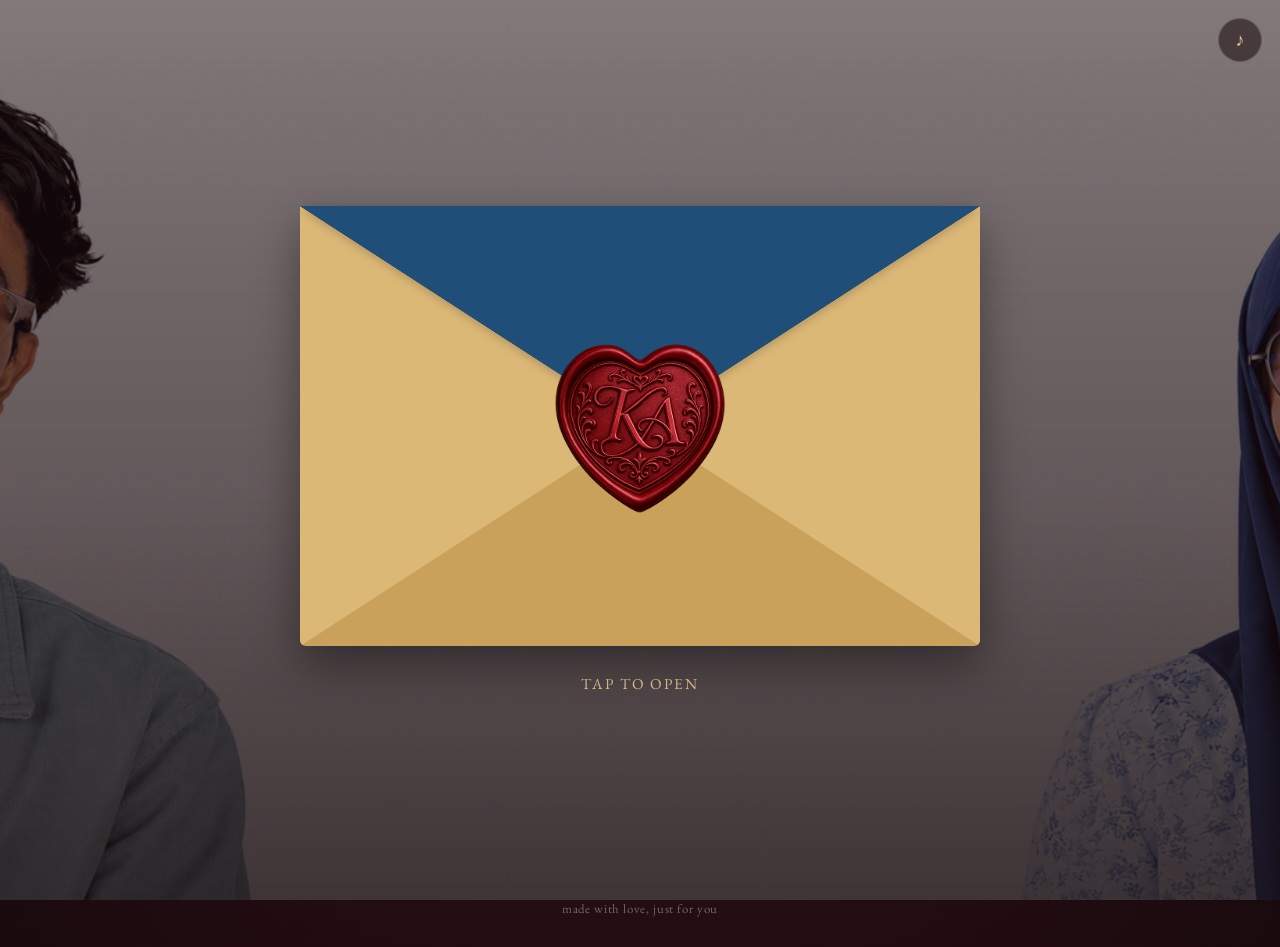
<file: index.html>
<!DOCTYPE html>
<html lang="en">
<head>
<meta charset="UTF-8">
<meta name="viewport" content="width=device-width, initial-scale=1.0, maximum-scale=1.0, user-scalable=no">
<title>For You</title>
<link rel="preconnect" href="https://fonts.googleapis.com">
<link href="https://fonts.googleapis.com/css2?family=Cormorant+Garamond:ital,wght@0,400;0,500;0,600;1,400&family=Parisienne&family=EB+Garamond:ital@0;1&family=UnifrakturMaguntia&display=swap" rel="stylesheet">
<link rel="stylesheet" href="styles.css">
</head>
<body>

<div class="page-bg">
    <picture>
        <!-- Mobile -->
        <source
            media="(max-width: 768px)"
            srcset="AnisKhai/Side_by_side_blue2.png">

        <!-- Desktop -->
        <img class="page-bg-img"
             src="AnisKhai/Side_by_side_blue5.png"
             alt="">
    </picture>
</div>

<div class="page-bg-overlay"></div>

<div class="petals" id="petals"></div>

<!-- background song -->
<audio id="bgMusic" src="AnisKhai/bgM_Until_I_Found_You_Cover_Violin.mp3" loop preload="auto"></audio>
<button class="music-toggle" id="musicToggle" aria-label="Toggle music" title="Toggle music">♪</button>

<div class="stage" id="stage">
  <div>
    <div class="envelope-wrap" id="envelopeWrap">
      <div class="envelope" id="envelope">
        <div class="env-letter"></div>
        <div class="front pocket"></div>
        <div class="front flap"></div>
        <div class="seal">
          <img class="seal-img" src="AnisKhai/Love_seal_KA.png" alt=""
               onerror="this.style.display='none'; this.nextElementSibling.style.display='flex';">
          <div class="seal-placeholder">
            <span>your<br>photo</span>
          </div>
        </div>



      </div>
      <div class="hint">tap to open</div>
    </div>
  </div>
</div>

<div class="letter-page" id="letterPage">

    <div class="heart"
         id="toEnvelope"
         role="button"
         tabindex="0"
         title="Return to envelope">
        ♥
    </div>

    <div class="eyebrow">
        A LETTER FOR MY ONLY PRETTY PRINCESS
    </div>

    <h1 class="title">
        <div>Azmahanis </div> 
	<div>Binti Ahmad Loothpi </div>
    </h1> 
   


    <div class="divider"></div>

    <div class="body-text">
        <p>My dearest <span class="placeholder">Azmahanis,</span></p>

        
       <div class="letter">
   	<div> Selamat Ulang Tahun Sayangku. 🥰 </div>
    	<div>Sannah Helwah. Barakallah fii Umrik, Sayangku Azmahanis. ❤️✨ </div>
	<div>Semoga dipanjangkan umur, dimurahkan rezeki, dan dipermudahkan segala urusan untu mencapai apa yang diimpikan. 😇❤️
	     Semoga terus menjadi insan yang baik, anak yang baik dan solehah untuk ibu abah, kakak yang baik. 🥰❤️ 
	</div>


	<P>
	<div>Khai tahu Anis memang orang baik. Tapi kadang keadaan mencemburui kita yang memaksa untuk sedikit tegas dalam membuat sesuatu. Khai harap Anis terus sabar walau apa pun ya. 🥰🤗
	     Khai pun harap.. semoga Anis menjadi pasangan terbaik untuk Khai.. yang solehah untuk Khai.. yang solehot untuk Khai.. Khai sayanggggg Anis sangat sangat.. heheh muahhhhh 😘😘😘😘😘
	</div>
	</p>


	<p>
	<div>Sayang, walaupun hubungan kita baru je setahun kan. Tapi nii tahun kedua kita sambut hari jadi Anis macam nii. 😊❤️
	     Tapi tkpa laa.. dah memang lumrah keadaan kita macam nii kan. Khai akan terus sabar untuk tahun berikutnya. Khai harap satu hari nanti kita boleh sambut hari penting Anis pada hari yang sama. 🥺❤️
	</div>
	</p>


	<p>
	<div>Kita memilih diri kita antara satu sama lain. Kita pilih cara hidup kita dalam hubungan nii. 😇❤️
	     Semoga apa yang berlaku dalam hubungan kita nii berkekalan sampai bila pun ya 🥰❤️
	     Semoga sentiasa terus rasa teruja.. dalam perhubungan kita. Walau apa pun keadaan kita jaga sama-sama dan kita ja yang tahu apa yang kita buat apa yang jadi. Muahhhhh 😘❤️
	     Khai janji ya akan terus jaga hubungan kita dengan baik walau apa pun yang jadi ye sayangku. 🥺❤️ 
	</div>
	</p>


	<p>
	<div>Khai tak tahu dah nak tulis apa.. jujur cakap ada yang Khai recycle ayat tahun lepas 🤭❤️
	     Tapi apa pun.. Khai nak cakap terima kasih sangat dekat Anis. Anis layan Khai macam raja. 🤴❤️
	     Khai pun tak tahu kenapa.. terima kasih sangat bersyukur sangat Khai rasa.. Khai akan cuba sehabis baik untuk meratukan kamu, Azmahanis, puteri hati Khai sampai bila pun. 👸❤️
  	     Terima kasih sebab bagi ruang untuk kita sama-sama terus kuatkan hubungan ini dengan cara macam tuu.. Khai janji Khai akan jaga Anis sejak awal sejak kali pertama Khai ambil hak Anis🥺❤️
	     Semoga kita terus jaga semua nii sama-sama ya.. Khai bukan lelaki yang kuat bukan lelaki yang hebat. Tetapi dengan kepercayaan Anis.. Insyaallah Khai mampu terus kuat. 🤗❤️
	     Terima kasih Sayangku, Azmahanis.. jangan lupa selalu belanja nakal nakal dengan Khai ya.. heheh 🤭❤️.. Muahhhhh 😘😘😘😘😘
	</div>
	</p>


	<p>
	<div>Terima kasih.. selalu sabar dengan karenah Khai yang penuh dengan naik turun.. kadang macam budak 👦🏻❤️.. kadang macam ketua 👨🏻❤️..
	     Khai tkda kuasa untuk ubah cara Anis 🤗❤️.. apa yang Khai boleh buat tegur, tegur lagi, dan terus tegur.. sebab Khai sayanggggg sangat Anis. 😊❤️
	     Terima kasih jugak sebab percaya.. setiap tingkah laku Khai.. setiap keputusan yang Khai buat.. untuk kebaikan hubungan kita. 😇❤️
	     Orang cakap.. dalam hubungan mesti kena ada senda gurau.. ada marah.. ada gaduh.. itu yang kita cuba buat dan memang selalu macam tu pun🥺❤️
             Khai harap Anis tak bosan la dengan cara Khai yang macam tuu.. dan terus sabar dalam perhubungan kita 😊❤️
             Khai sayanggggg Anis sangat sangat 😘❤️
	</div>
	</p>


	<p>
             <center>TERIMA KASIH AZMAHANIS KERANA MEMILIH KHAIRUL AFZAN SEBAGAI PEMENANG DI HATI UNTUK BERSAMA SELAMANYA, INSYALLAH 😇❤️</center>
	</p>
</div>

        

        <p>
            Here's to another year of us. 😘❤️
        </p>
    </div>

 <div class="photos">

  <!-- Photo 1 -->
  <div class="polaroid">
    <div class="frame">
      <img class="photo front" src="AnisKhai/Polaroid1_OFD1.png" alt="Our First Date">
      <img class="photo back" src="AnisKhai/Polaroid1_OFD2.png" alt="Our First Date 2">
    </div>
    <span class="cap">Our First Date ❤️</span>
  </div>

  <!-- Photo 2 -->
  <div class="polaroid">
    <div class="frame">
      <img class="photo front" src="AnisKhai/Polaroid2_FM1.png" alt="Favorite Memory">
      <img class="photo back" src="AnisKhai/Polaroid2_FM2.png" alt="Favorite Memory 2">
    </div>
    <span class="cap">Favorite Memory 🥰</span>
  </div>

  <!-- Photo 3 -->
  <div class="polaroid">
    <div class="frame">
      <img class="photo front" src="AnisKhai/Polaroid3_AF1.png" alt="Forever & Always">
      <img class="photo back" src="AnisKhai/Polaroid3_AF2.png" alt="Forever & Always 2">
    </div>
    <span class="cap"> Always Forever 😇</span>
  </div>

  <!-- Photo 4 -->
  <div class="polaroid">
    <div class="frame">
      <img class="photo front" src="AnisKhai/Promise1.png" alt="Forever & Always">
      <img class="photo back" src="AnisKhai/KAkiss1.png" alt="Forever & Always 2">
    </div>
    <span class="cap"> Our Promise 👩‍❤️‍👨💋 </span>
  </div>

 <!-- Photo 5 -->
  <div class="polaroid">
    <div class="frame">
      <img class="photo front" src="AnisKhai/Promise2.png" alt="Forever & Always">
      <img class="photo back" src="AnisKhai/KAkiss2.png" alt="Forever & Always 2">
    </div>
    <span class="cap"> Our Promise 👩‍❤️‍👨💋 </span>
  </div>

</div>


  <div class="signoff"> — Khairul Afzan </div>

  <div class="more-wrap">
    <button class="more-btn" id="toGallery">our story so far →</button>
  </div>
</div>



<div class="gallery-page" id="galleryPage">
  <div class="eyebrow"> a little moment we spend together </div>
  <h1 class="title gallery-title">Our Tiny Gallery</h1>
  <div class="divider"></div>

  <div class="gallery-grid">

<!-- Gallery 1 -->
<div class="g-item">
    <div class="g-frame">
        <img id="gallery0" src="AnisKhai/G1_1.png" alt="Gallery 1">
    </div>

    <div class="g-footer">
        <button class="g-nav" onclick="changeGallery(0,-1)">❮</button>
        <p class="g-text"> Our first date ❤️ </p>
        <button class="g-nav" onclick="changeGallery(0,1)">❯</button>
    </div>
</div>


<!-- Gallery 2 -->
<div class="g-item">
    <div class="g-frame">
        <img id="gallery1" src="AnisKhai/G2_1.png" alt="Gallery 2">
    </div>

    <div class="g-footer">
        <button class="g-nav" onclick="changeGallery(1,-1)">❮</button>
        <p class="g-text"> Favorite person 👩‍❤️‍👨 </p>
        <button class="g-nav" onclick="changeGallery(1,1)">❯</button>
    </div>
</div>


<!-- Gallery 3 -->
<div class="g-item">
    <div class="g-frame">
        <img id="gallery2" src="AnisKhai/G3_1.png" alt="Gallery 3">
    </div>

    <div class="g-footer">
        <button class="g-nav" onclick="changeGallery(2,-1)">❮</button>
        <p class="g-text"> Favorite memory 🥰 </p>
        <button class="g-nav" onclick="changeGallery(2,1)">❯</button>
    </div>
</div>


<!-- Gallery 4 -->
<div class="g-item">
    <div class="g-frame">
        <img id="gallery3" src="AnisKhai/G4_1.png" alt="Gallery 4">
    </div>

    <div class="g-footer">
        <button class="g-nav" onclick="changeGallery(3,-1)">❮</button>
        <p class="g-text"> Our adventures 🌍 </p>
        <button class="g-nav" onclick="changeGallery(3,1)">❯</button>
    </div>
</div>


<!-- Gallery 5 -->
<div class="g-item">
    <div class="g-frame">
        <img id="gallery4" src="AnisKhai/G5_1.png" alt="Gallery 5">
    </div>

    <div class="g-footer">
        <button class="g-nav" onclick="changeGallery(4,-1)">❮</button>
        <p class="g-text"> Sweet memories 💖 </p>
        <button class="g-nav" onclick="changeGallery(4,1)">❯</button>
    </div>
</div>


<!-- Gallery 6 -->
<div class="g-item">
    <div class="g-frame">
        <img id="gallery5" src="AnisKhai/G6_1.png" alt="Gallery 6">
    </div>

    <div class="g-footer">
        <button class="g-nav" onclick="changeGallery(5,-1)">❮</button>
        <p class="g-text"> With you always 🤗 </p>
        <button class="g-nav" onclick="changeGallery(5,1)">❯</button>
    </div>
</div>


<!-- Gallery 7 -->
<div class="g-item">
    <div class="g-frame">
        <img id="gallery6" src="AnisKhai/G7_1.png" alt="Gallery 7">
    </div>

    <div class="g-footer">
        <button class="g-nav" onclick="changeGallery(6,-1)">❮</button>
        <p class="g-text"> Still choosing you 😊 </p>
        <button class="g-nav" onclick="changeGallery(6,1)">❯</button>
    </div>
</div>


<!-- Gallery 8 -->
<div class="g-item">
    <div class="g-frame">
        <img id="gallery7" src="AnisKhai/G8_1.png" alt="Gallery 8">
    </div>

    <div class="g-footer">
        <button class="g-nav" onclick="changeGallery(7,-1)">❮</button>
        <p class="g-text"> Special moments 💕 </p>
        <button class="g-nav" onclick="changeGallery(7,1)">❯</button>
    </div>
</div>


<!-- Gallery 9 -->
<div class="g-item">
    <div class="g-frame">
        <img id="gallery8" src="AnisKhai/G9_1.png" alt="Gallery 9">
    </div>

    <div class="g-footer">
        <button class="g-nav" onclick="changeGallery(8,-1)">❮</button>
        <p class="g-text"> Forever together 😇 </p>
        <button class="g-nav" onclick="changeGallery(8,1)">❯</button>
    </div>
</div>


<!-- Gallery 10 -->
<div class="g-item">
    <div class="g-frame">
        <img id="gallery9" src="AnisKhai/G10_1.png" alt="Gallery 9">
    </div>

    <div class="g-footer">
        <button class="g-nav" onclick="changeGallery(9,-1)">❮</button>
        <p class="g-text"> Lucky to have you 😇 </p>
        <button class="g-nav" onclick="changeGallery(9,1)">❯</button>
    </div>
</div>


<!-- Gallery 11 -->
<div class="g-item">
    <div class="g-frame">
        <img id="gallery10" src="AnisKhai/G11_1.png" alt="Gallery 11">
    </div>

    <div class="g-footer">
        <button class="g-nav" onclick="changeGallery(10,-1)">❮</button>
        <p class="g-text"> Love lives here 💗 </p>
        <button class="g-nav" onclick="changeGallery(10,1)">❯</button>
    </div>
</div>


<!-- Gallery 12 -->
<div class="g-item">
    <div class="g-frame">
        <img id="gallery11" src="AnisKhai/G12_1.png" alt="Gallery 12">
    </div>

    <div class="g-footer">
        <button class="g-nav" onclick="changeGallery(11,-1)">❮</button>
        <p class="g-text"> Loves starts here ☺️ </p>
        <button class="g-nav" onclick="changeGallery(11,1)">❯</button>
    </div>
</div>


<!-- Gallery 13 -->
<div class="g-item">
    <div class="g-frame">
        <img id="gallery12" src="AnisKhai/G13_1.png" alt="Gallery 13">
    </div>

    <div class="g-footer">
        <button class="g-nav" onclick="changeGallery(12,-1)">❮</button>
        <p class="g-text"> Better together 😍 </p>
        <button class="g-nav" onclick="changeGallery(12,1)">❯</button>
    </div>
</div>


<!-- Gallery 14 -->
<div class="g-item">
    <div class="g-frame">
        <img id="gallery13" src="AnisKhai/G14_1.png" alt="Gallery 14">
    </div>

    <div class="g-footer">
        <button class="g-nav" onclick="changeGallery(13,-1)">❮</button>
        <p class="g-text"> Feel like home 🥰 </p>
        <button class="g-nav" onclick="changeGallery(13,1)">❯</button>
    </div>
</div>


<!-- Gallery 15 -->
<div class="g-item">
    <div class="g-frame">
        <img id="gallery14" src="AnisKhai/G15_1.png" alt="Gallery 15">
    </div>

    <div class="g-footer">
        <button class="g-nav" onclick="changeGallery(14,-1)">❮</button>
        <p class="g-text"> Loves, enough 😘 </p>
        <button class="g-nav" onclick="changeGallery(14,1)">❯</button>
    </div>
</div>


</div>

  <div class="more-wrap">
    <button class="more-btn" id="toLetter">← back to the letter</button>
  </div>
</div>

<div class="footer-note">made with love, just for you</div>

<script src="script.js"></script>

</body>
</html>
</file>
<file: styles.css>
:root{
    --wine:#2b1016;
    --wine-deep:#1a0a0d;
    --ivory:#f4e9dd;
    --gold:#c9a15a;
    --gold-soft:#e3c98f;
    --rose:#c98f8a;
    --line: rgba(244,233,221,0.18);
  }
  *{box-sizing:border-box;}
  html{
    overflow-x:hidden;
    width:100%;
  }
  html,body{margin:0;padding:0;}
  body{
    min-height:100vh;
    width:100%;
    background:
      radial-gradient(ellipse at 50% 0%, #3a1620 0%, var(--wine) 45%, var(--wine-deep) 100%);
    font-family:'EB Garamond', serif;
    color:var(--ivory);
    overflow-x:hidden;
    overscroll-behavior-x:none; /* stop iOS sideways rubber-band scroll */
    position:relative;
    touch-action:manipulation; /* stop double-tap-to-zoom on tap/scroll */
  }


 /* ---------- HERO BACKGROUND ---------- */
.page-bg,
.page-bg picture{
    position:fixed;
    inset:0;
    width:100%;
    height:100vh;   /* fallback for older browsers */
    height:100dvh;  /* iOS-correct */
    z-index:0;
    overflow:hidden;
}

.page-bg-img{
    width:100%;
    height:100%;
    object-fit:cover;
    object-position:center;
    display:block;
}

.page-bg-overlay{
    position:fixed;
    inset:0;
    width:100%;
    height:100vh;   /* fallback for older browsers */
    height:100dvh;  /* iOS-correct */
    z-index:0;
    pointer-events:none;
    background:linear-gradient(
        180deg,
        rgba(26,10,13,0.55) 0%,
        rgba(26,10,13,0.68) 55%,
        rgba(20,8,10,0.82) 100%
    );
}

  /* ambient floating particles */
  .petals{position:fixed;inset:0;pointer-events:none;z-index:1;}
  .petal{
    position:absolute;
    top:-5%;
    width:10px;height:10px;
    background:var(--rose);
    opacity:0.35;
    border-radius:0 100% 0 100%;
    animation:fall linear infinite;
  }
  @keyframes fall{
    0%{transform:translateY(0) rotate(0deg);}
    100%{transform:translateY(110vh) rotate(360deg);}
  }

  .stage{
    position:relative;
    min-height:100vh;
    width:100%;
    display:flex;
    align-items:center;
    justify-content:center;
    overflow-x:hidden;
    z-index:2;
    opacity:1;
    transition:opacity 0.6s ease;
  }
  .stage.fade-out{opacity:0;}
  .stage.hidden{display:none;}

  /* ---------- ENVELOPE (680 × 440) ---------- */

.envelope-wrap{
    perspective:1600px;
    cursor:pointer;
    user-select:none;
    transform:scale(var(--env-scale,1));
    transform-origin:top center;
}

@media (max-width:768px){
    .envelope-wrap{
        --env-scale:0.68;
    }
}

@media (max-width:600px){
    .envelope-wrap{
        --env-scale:0.58;
    }
}

@media (max-width:480px){
    .envelope-wrap{
        --env-scale:0.52;
    }
}

@media (max-width:360px){
    .envelope-wrap{
        --env-scale:0.42;
    }
}

/* Mobile only: push envelope higher up the screen */
@media (max-width:768px){
    .stage{
        align-items:flex-start;
        padding-top:5vh;
    }
}

.envelope{
    position:relative;
    width:680px;
    height:440px;
    margin:0 auto;
    border-bottom-left-radius:6px;
    border-bottom-right-radius:6px;
    background:#1F4E79;
    box-shadow:0 20px 45px rgba(0,0,0,.4);
    transition:transform .6s ease;
}

.envelope-wrap:hover .envelope{
    transform:translateY(-4px);
}

.front{
    position:absolute;
    inset:0;
    width:0;
    height:0;
}

.hint{
    width:680px;
    margin:28px auto 0;
    text-align:center;
    font-size:0.95rem;
    letter-spacing:0.12em;
    text-transform:uppercase;
    color:var(--gold-soft);
}

/* ---------- TOP FLAP ---------- */
.flap{
    border-left:340px solid transparent;
    border-right:340px solid transparent;
    border-top:220px solid #1F4E79;
    border-bottom:0 solid transparent;

    transition:transform .6s ease, opacity .5s ease;
    pointer-events:none;
    z-index:3;
    filter:drop-shadow(0 3px 4px rgba(0,0,0,.2));
}

.envelope.open .flap{
    transform:translateY(-90px) scale(.92);
    opacity:0;
}

/* ---------- POCKET ---------- */
.pocket{
    border-left:340px solid #dcb877;
    border-right:340px solid #dcb877;
    border-top:220px solid transparent;
    border-bottom:220px solid #c9a15a;

    border-bottom-left-radius:6px;
    border-bottom-right-radius:6px;

    pointer-events:none;
    z-index:2;
}

/* ---------- WAX SEAL ---------- */
.seal{
    position:absolute;
    top:215px;
    left:50%;
    transform:translate(-50%,-50%);
    width:200px;
    height:200px;

    border-radius:0;
    overflow:hidden;
    background:transparent;
    box-shadow:none;

    z-index:4;
    transition:opacity .4s ease, transform .4s ease;
}

.seal-img{
    width:100%;
    height:100%;
    object-fit:contain; /* or cover */
    display:block;
}

/* ---------- LETTER ---------- */
.env-letter{
    position:absolute;
    left:6%;
    right:6%;
    bottom:6%;

    height:0;
    opacity:0;
    visibility:hidden;

    background:var(--ivory);
    border-radius:4px;

    overflow:hidden;
    z-index:1;

    transition:
        height .7s ease .3s,
        bottom .7s ease .3s,
        opacity .3s ease .3s,
        visibility 0s linear .3s,
        box-shadow .3s ease .3s;
}

.envelope.open .env-letter{
    height:130%;
    bottom:40%;
    opacity:1;
    visibility:visible;

    box-shadow:0 10px 30px rgba(0,0,0,.3);
}

  /* ---------- LETTER PAGE ---------- */
.letter-page{
    display:none;
    max-width:750px;
    width:100%;
    margin:60px auto 100px;
    background:var(--ivory);
    color:#2b1016;
    padding:min(8vw,60px) min(7vw,56px);
    border-radius:3px;
    box-shadow:0 40px 90px rgba(0,0,0,0.5);
    position:relative;
    z-index:2;
    overflow-x:hidden;
    animation:rise 1s ease both;
}

@keyframes rise{
    from{
        opacity:0;
        transform:translateY(40px);
    }
    to{
        opacity:1;
        transform:translateY(0);
    }
}

.letter-page.show{
    display:block;
}

/* ---------- LETTER TEXT ---------- */
.letter div{
    margin:2px 0;
    line-height:1.5;
}

.heart{
    display:flex;
    justify-content:center;
    align-items:center;
    width:fit-content;
    margin:0 auto 15px;
    font-size:90px;
    color:var(--rose);
    cursor:pointer;
    user-select:none;
    animation:heartbeat 1.5s infinite;
    transition:.3s;
}

.heart:hover{
    transform:scale(1.15);
    color:#6e1f22;
}

@keyframes heartbeat{
    0%,100%{
        transform: scale(1);
    }
    25%{
        transform: scale(1.2);
    }
    50%{
        transform: scale(1.35);
    }
    75%{
        transform: scale(1.2);
    }
}


  .eyebrow{
    text-align:center;
    font-family:'EB Garamond',serif;
    font-style:italic;
    letter-spacing:0.2em;
    text-transform:uppercase;
    font-size:0.78rem;
    color:var(--rose);
    margin-bottom:6px;
  }
  h1.title{
    font-family:'Parisienne',cursive;
    font-weight:400;
    text-align:center;
    font-size:clamp(2.4rem,7vw,3.4rem);
    color:#6e1f22;
    margin:0 0 28px;
  }
  .divider{
    width:80px;height:1px;
    background:linear-gradient(90deg,transparent,var(--gold),transparent);
    margin:0 auto 32px;
  }
  .body-text{
    font-size:1.18rem;
    line-height:1.85;
    font-family:'Cormorant Garamond',serif;
    text-align: justify;
    text-justify: inter-word; /* Improves spacing in some browsers */
  }
  .body-text p{margin:0 0 22px;}
  .body-text .placeholder{
    background:rgba(201,161,90,0.18);
    border-radius:3px;
    padding:0 4px;
  }
  .signoff{
    margin-top:36px;
    text-align:right;
    font-family:'Parisienne',cursive;
    font-size:1.8rem;
    color:#6e1f22;
  }

/* ---------- PHOTO STRIP ---------- */

.photos{
    display:flex;
    gap:18px;
    justify-content:center;
    flex-wrap:wrap;
    margin:36px 0 8px;
}

.polaroid{
    background:#d2b48c;
    padding:10px 10px 20px;
    box-shadow:0 12px 24px rgba(0,0,0,.25);
    width:200px;
    height:240px;
    transform:rotate(var(--r,-3deg));
    transition:transform .3s ease;
}

.polaroid:nth-child(2){
    --r:2deg;
}

.polaroid:nth-child(3){
    --r:-1.5deg;
}

.polaroid:hover{
    transform:rotate(0deg) scale(1.05);
}

.polaroid .frame{
    position:relative;
    width:100%;
    aspect-ratio:1/1;
    overflow:hidden;
}

/* Both images */
.polaroid .frame .photo{
    position:absolute;
    top:0;
    left:0;
    width:100%;
    height:100%;
    object-fit:cover;
    transition:opacity .4s ease;
}

/* Show first image */
.polaroid .frame .front{
    opacity:1;
}

/* Hide second image */
.polaroid .frame .back{
    opacity:0;
}

/* Swap images on hover */
.polaroid:hover .frame .front{
    opacity:0;
}

.polaroid:hover .frame .back{
    opacity:1;
}

.polaroid .cap{
    display:block;
    text-align:center;
    font-family:'EB Garamond',serif;
    font-style:italic;
    font-size:1rem;
    color:#6e1f22;
    margin-top:10px;
}

  .back-btn{
    display:block;
    width:fit-content;
    position:static;
    margin:0 auto 8px;
    font-size:1.4rem;
    line-height:1;
    background:none;
    border:none;
    color:var(--rose);
    opacity:0.75;
    cursor:pointer;
    padding:8px;
    z-index:10;
    pointer-events:auto;
    transition:opacity 0.25s ease, color 0.25s ease, transform 0.25s ease;
  }
  .back-btn:hover{
    opacity:1;
    color:#6e1f22;
    transform:scale(1.15);
  }

  .more-wrap{
    text-align:center;
    margin-top:38px;
  }
  .more-btn{
    font-family:'EB Garamond',serif;
    font-style:italic;
    font-size:1rem;
    letter-spacing:0.04em;
    background:none;
    border:1px solid rgba(110,31,34,0.4);
    color:#6e1f22;
    padding:10px 26px;
    border-radius:30px;
    cursor:pointer;
    transition:background 0.3s ease, color 0.3s ease;
  }
  .more-btn:hover{
    background:#6e1f22;
    color:var(--ivory);
  }

  /* ---------- GALLERY PAGE ---------- */
.gallery-page{
    display:none;
    max-width:950px;
    width:95%;
    margin:60px auto 100px;
    background:var(--ivory);
    color:#2b1016;
    padding:min(6vw,60px);
    border-radius:3px;
    box-shadow:0 40px 90px rgba(0,0,0,.5);
    position:relative;
    z-index:2;
    overflow-x:hidden;
    animation:rise .8s ease both;
}

.gallery-page.show{
    display:block;
}

.gallery-title{
    font-size:clamp(2.2rem,6vw,3rem);
}

/* ---------- GALLERY GRID ---------- */

.gallery-grid{
    display:grid;
    grid-template-columns:repeat(auto-fit,minmax(250px,1fr));
    gap:30px;
    margin-top:30px;
}

/* ---------- CARD ---------- */

.g-item{
    background:#d2b48c;
    padding:12px 12px 18px;
    box-shadow:0 12px 24px rgba(0,0,0,.25);
    text-align:center;
    transition:.3s;
    display:flex;
    flex-direction:column;
}

.g-item:hover{
    transform:translateY(-5px);
}

/* ---------- PHOTO ---------- */

.g-frame{
    position:relative;
    width:100%;
    height:280px;          /* BIGGER IMAGE */
    overflow:hidden;
    background:#fff;
    margin-bottom:12px;
}

.g-frame img{
    width:100%;
    height:100%;
    object-fit:cover;
    display:block;
}

@media (max-width:768px){
  .g-frame{
      height:450px;   /* your mobile height */
  }
  .gallery-grid{
      grid-template-columns:repeat(auto-fit,minmax(200px,1fr)); /* your mobile width */
  }
}

/* ---------- FOOTER ---------- */

.g-footer{
    display:flex;
    align-items:center;
    justify-content:space-between;
    gap:10px;
}

/* ---------- CAPTION ---------- */

.g-text{
    flex:1;
    margin:0;
    text-align:center;
    font-family:'EB Garamond',serif;
    font-style:italic;
    font-size:1.05rem;
    color:#6e1f22;
}

.g-text .placeholder{
    background:none;
    padding:0;
}

/* ---------- BUTTON ---------- */

.g-nav{
    width:38px;
    height:38px;
    border:none;
    border-radius:50%;
    background:#6e1f22;
    color:#fff;
    font-size:18px;
    cursor:pointer;
    transition:.3s;
    flex-shrink:0;
}

.g-nav:hover{
    background:#8b3a3d;
    transform:scale(1.1);
}


  .footer-note{
    text-align:center;
    font-size:0.8rem;
    color:rgba(244,233,221,0.4);
    padding-bottom:30px;
    font-family:'EB Garamond',serif;
    letter-spacing:0.05em;
    position:relative;
    z-index:2;
  }

  @media (prefers-reduced-motion: reduce){
    .petal, .hint{animation:none;}
    .envelope, .flap, .env-letter, .seal{transition:none;}
  }

  /* ---------- MUSIC TOGGLE ---------- */
  .music-toggle{
    position:fixed;
    top:18px;
    right:18px;
    z-index:50;
    width:44px;
    height:44px;
    border-radius:50%;
    border:1px solid var(--line);
    background:rgba(26,10,13,0.55);
    color:var(--gold-soft);
    font-size:1.15rem;
    display:flex;
    align-items:center;
    justify-content:center;
    cursor:pointer;
    backdrop-filter:blur(4px);
    transition:transform .25s ease, background .25s ease;
  }
  .music-toggle:hover{
    transform:scale(1.08);
    background:rgba(26,10,13,0.8);
  }
  .music-toggle.playing{ animation:spin 6s linear infinite; }
  @keyframes spin{ from{transform:rotate(0deg);} to{transform:rotate(360deg);} }

  /* ---------- MOBILE: soft cream gradient behind letter/gallery text ---------- */
  @media (max-width:768px){
    .letter-page,
    .gallery-page{
        width:88%;
        padding:8vw 6vw;
        background:linear-gradient(
            180deg,
            rgba(244,233,221,0) 0%,
            rgba(244,233,221,0.35) 10%,
            rgba(244,233,221,0.65) 45%,
            rgba(244,233,221,0.65) 65%,
            rgba(244,233,221,0.35) 88%,
            rgba(244,233,221,0) 100%
        );
        box-shadow:none;
        color:#2b1016;
    }

    .letter-page .eyebrow,
    .gallery-page .eyebrow{
        color:var(--rose);
    }

    .letter-page h1.title,
    .gallery-page h1.title,
    .letter-page .signoff{
        color:#6e1f22;
    }

    .letter-page .body-text,
    .letter-page .letter div{
        color:#2b1016;
    }

    .letter-page .body-text .placeholder{
        background:rgba(201,161,90,0.25);
        color:#2b1016;
    }

    .letter-page .heart{
        color:var(--rose);
    }

    .letter-page .more-btn,
    .gallery-page .more-btn{
        border-color:rgba(110,31,34,0.4);
        color:#6e1f22;
    }
    .letter-page .more-btn:hover,
    .gallery-page .more-btn:hover{
        background:#6e1f22;
        color:var(--ivory);
    }
  }
</file>
